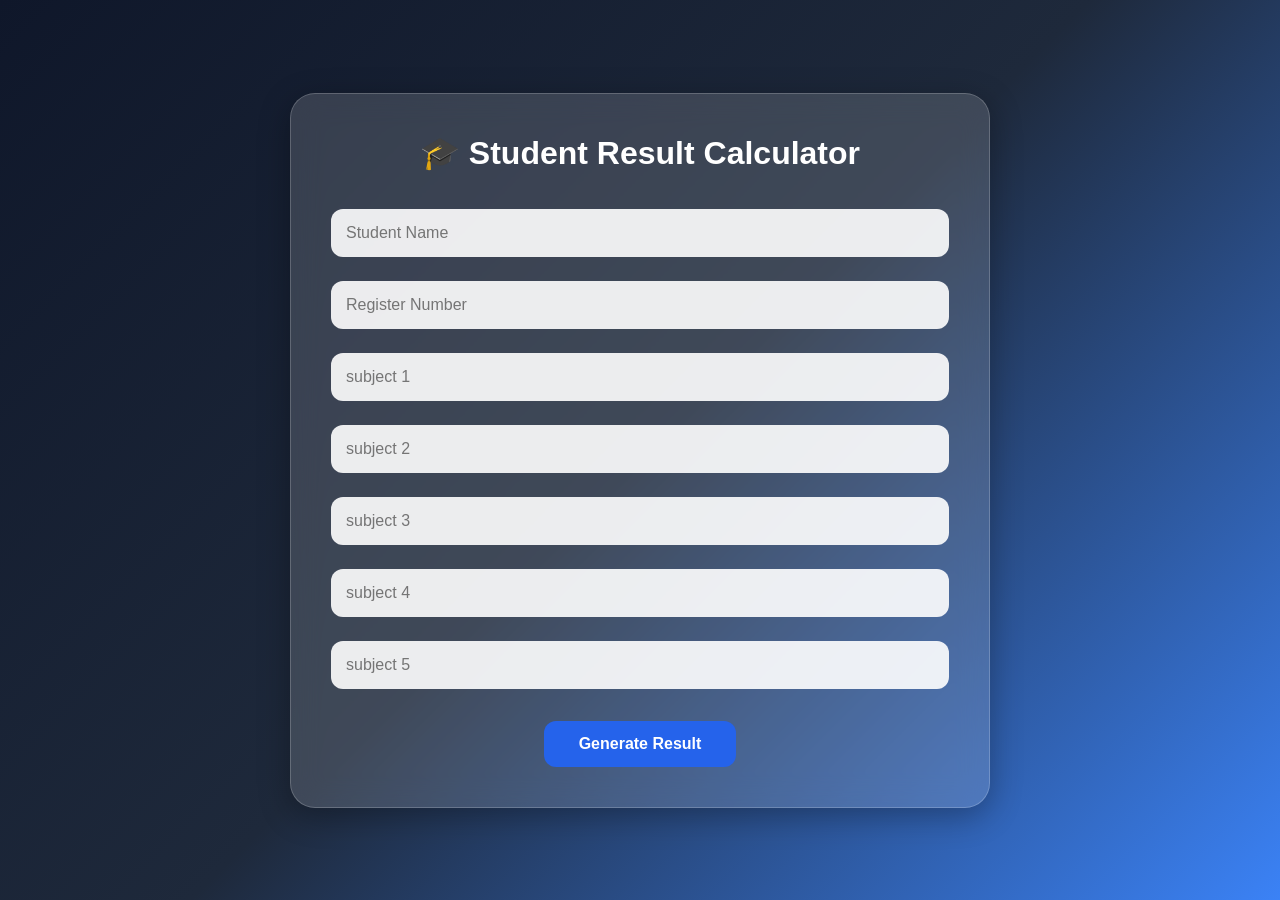
<file: index.html>
<!DOCTYPE html>
<html>
<head>
<meta charset="UTF-8">
<meta name="viewport" content="width=device-width,initial-scale=1">

<title>Student Result Calculator</title>

<link rel="stylesheet" href="calc.css">
</head>

<body>

<div class="container">

<h1>🎓 Student Result Calculator</h1>

<input type="text" id="name" placeholder="Student Name">

<input type="text" id="regno" placeholder="Register Number">

<input type="number" id="m1" placeholder="subject 1">

<input type="number" id="m2" placeholder="subject 2">

<input type="number" id="m3" placeholder="subject 3">

<input type="number" id="m4" placeholder="subject 4">

<input type="number" id="m5" placeholder="subject 5">

<button onclick="calculateResult()">
Generate Result
</button>

</div>

<script src="script.js"></script>

</body>
</html>
</file>
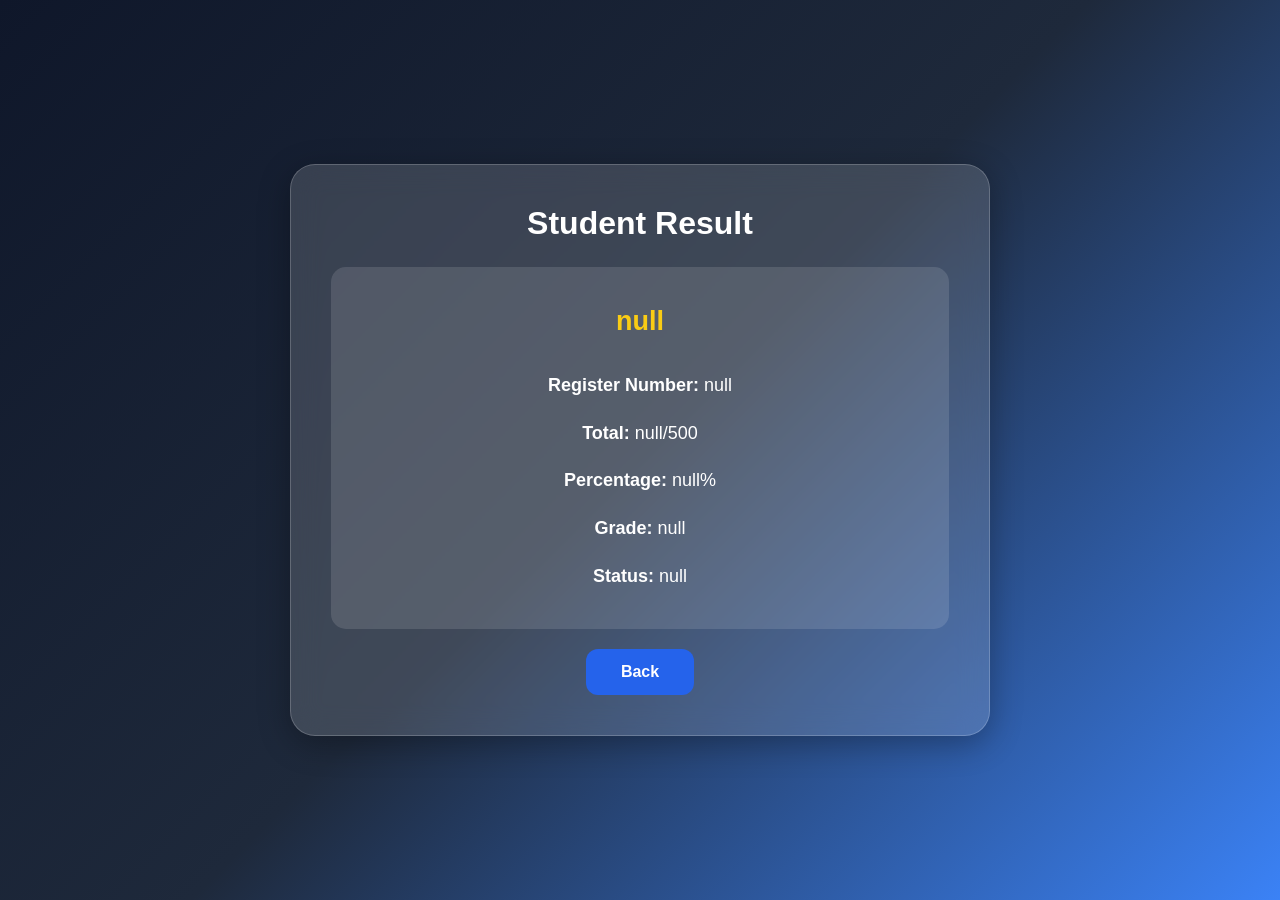
<file: result.html>
<!DOCTYPE html>
<html>
<head>

<title>Result Page</title>

<link rel="stylesheet" href="calc.css">

</head>

<body>

<div class="result-container">

<h1>Student Result</h1>

<div id="output"></div>

<a href="index.html" class="back-btn">
Back
</a>

</div>

<script>

document.getElementById("output").innerHTML =

`
<h2>${localStorage.getItem("name")}</h2>

<p><b>Register Number:</b>
${localStorage.getItem("regno")}</p>

<p><b>Total:</b>
${localStorage.getItem("total")}/500</p>

<p><b>Percentage:</b>
${localStorage.getItem("percentage")}%</p>

<p><b>Grade:</b>
${localStorage.getItem("grade")}</p>

<p><b>Status:</b>
${localStorage.getItem("status")}</p>
`;

</script>

</body>
</html>
</file>
<file: calc.css>
*{
    margin:0;
    padding:0;
    box-sizing:border-box;
    font-family:'Poppins',sans-serif;
}

body{
    min-height:100vh;
    display:flex;
    justify-content:center;
    align-items:center;

    background:linear-gradient(
    135deg,
    #0f172a,
    #1e293b,
    #3b82f6
    );

    padding:20px;
}

.container,
.result-container{

    width:700px;
    max-width:95%;

    background:rgba(255,255,255,0.15);

    backdrop-filter:blur(15px);

    border:1px solid rgba(255,255,255,0.2);

    border-radius:25px;

    padding:40px;

    box-shadow:
    0 8px 32px rgba(0,0,0,0.3);

    text-align:center;

    color:white;
}

h1{
    margin-bottom:25px;
    font-size:32px;
    font-weight:600;
}

input{

    width:100%;

    padding:15px;

    margin:12px 0;

    border:none;

    border-radius:12px;

    background:rgba(255,255,255,0.9);

    font-size:16px;

    transition:0.3s;
}

input:focus{

    outline:none;

    transform:scale(1.02);

    box-shadow:
    0 0 10px rgba(255,255,255,0.5);
}

button,
.back-btn{

    display:inline-block;

    margin-top:20px;

    padding:14px 35px;

    border:none;

    border-radius:12px;

    background:#2563eb;

    color:white;

    font-size:16px;

    font-weight:600;

    text-decoration:none;

    cursor:pointer;

    transition:0.3s;
}

button:hover,
.back-btn:hover{

    background:#1d4ed8;

    transform:translateY(-3px);

    box-shadow:
    0 8px 20px rgba(37,99,235,0.4);
}

#output{

    margin-top:25px;

    background:rgba(255,255,255,0.12);

    padding:25px;

    border-radius:15px;

    line-height:2.2;

    font-size:18px;
}

#output h2{
    margin-bottom:15px;
    color:#facc15;
}

#output p{
    margin:8px 0;
}

@media(max-width:768px){

.container,
.result-container{

    padding:25px;
}

h1{
    font-size:26px;
}
}
</file>
